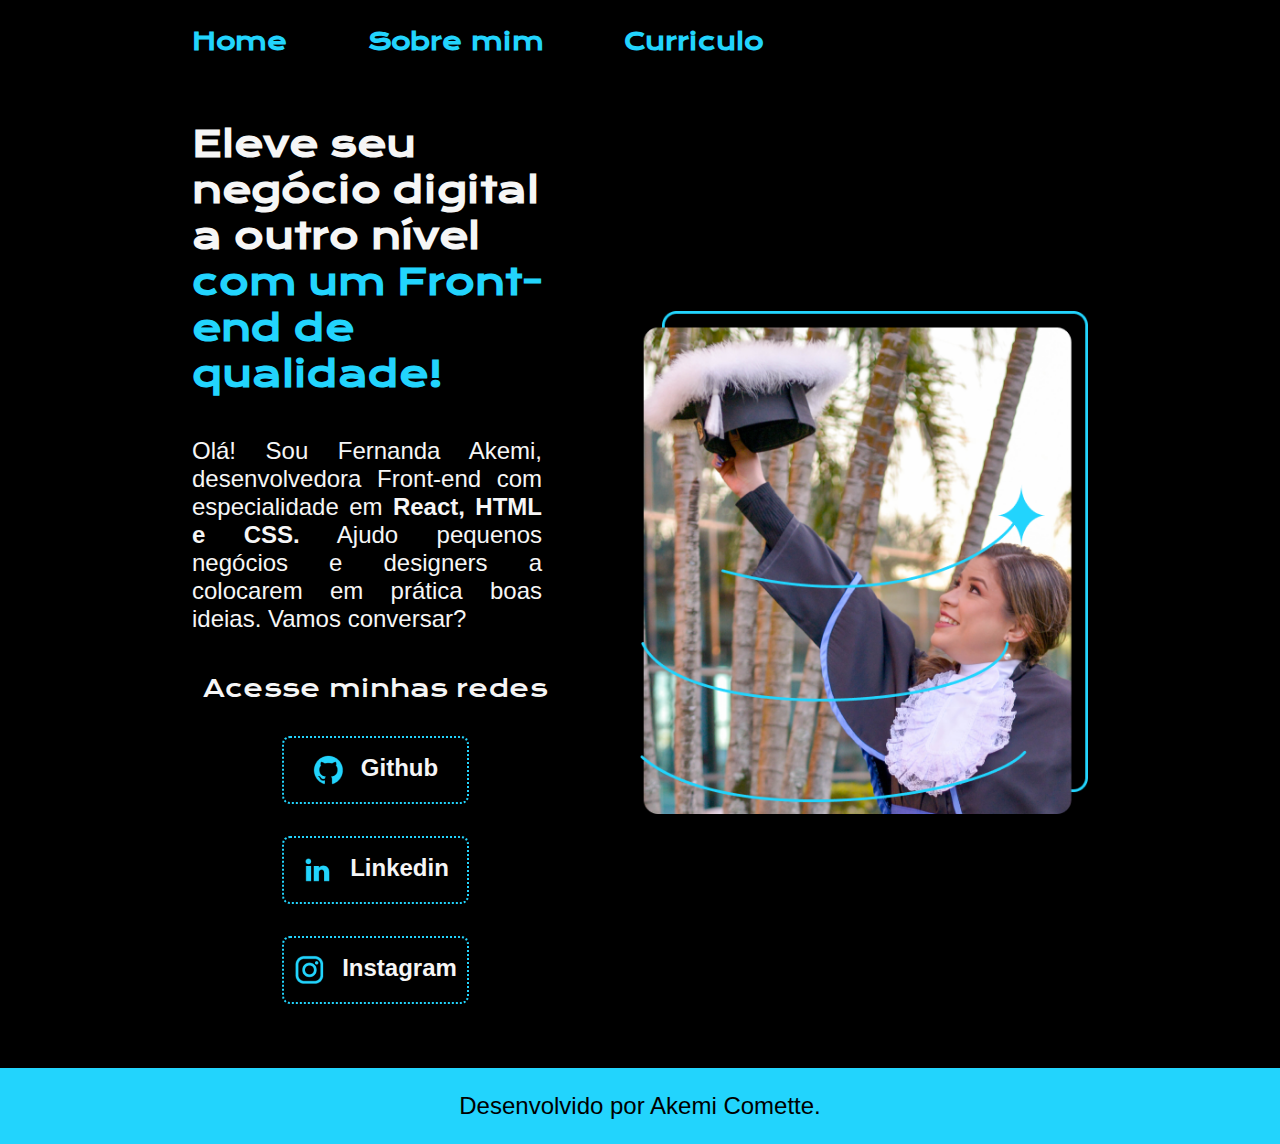
<file: index.html>
<!DOCTYPE html>
<html lang="pt-br">
<head>
    <meta charset="UTF-8">
    <meta http-equiv="X-UA-Compatible" content="IE=edge">
    <meta name="viewport" content="width=device-width, initial-scale=1.0">
    <title>Porfólio</title>
    <link rel="stylesheet" href="./styles/style.css">
</head>
<body>
    <header class="cabecalho">
        <nav class="cabecalho__menu">
            <a class="cabecalho__menu__link" href="index.html">Home</a>
            <a class="cabecalho__menu__link" href="about.html">Sobre mim</a>
            <a class="cabecalho__menu__link" href="curriculo.html">Curriculo</a>
        </nav>
    </header>
    <main class="apresentacao">
        <section class="apresentacao__conteudo">
            <h1 class="apresentacao__conteudo__titulo">Eleve seu negócio digital a outro nível <strong class="titulo-destaque">com um Front-end de qualidade!</strong></h1>
            <p class="apresentacao__conteudo__texto">Olá! Sou Fernanda Akemi, desenvolvedora Front-end com especialidade em <strong>React, HTML e CSS.</strong> Ajudo pequenos negócios e designers a colocarem em prática boas ideias. Vamos conversar?</p>
            <div class="apresentacao__links">
                <h2 class="apresentacao__links__subtitulo">Acesse minhas redes</h2>
                <a class="apresentacao__links__navegacao" href="https://github.com/akemicomette">
                    <img src="./assets/github.png">
                    Github
                </a>
                <a class="apresentacao__links__navegacao" href="https://linkedin.com/in/akemicomette">
                    <img src="./assets/linkedin.png">
                    Linkedin
                </a>
                <a class="apresentacao__links__navegacao" href="https://instagram.com/akemicomette">
                    <img src="./assets/instagram.png">
                    Instagram
                </a>                
            </div>
        </section>
        <img class="apresentacao__imagem" src="./assets/Imagem.png" alt="Foto da Fernanda Akemi comemorando">
    </main>
    <footer class="rodape">
        <p>Desenvolvido por Akemi Comette.</p>
    </footer>
</body>
</html>
</file>
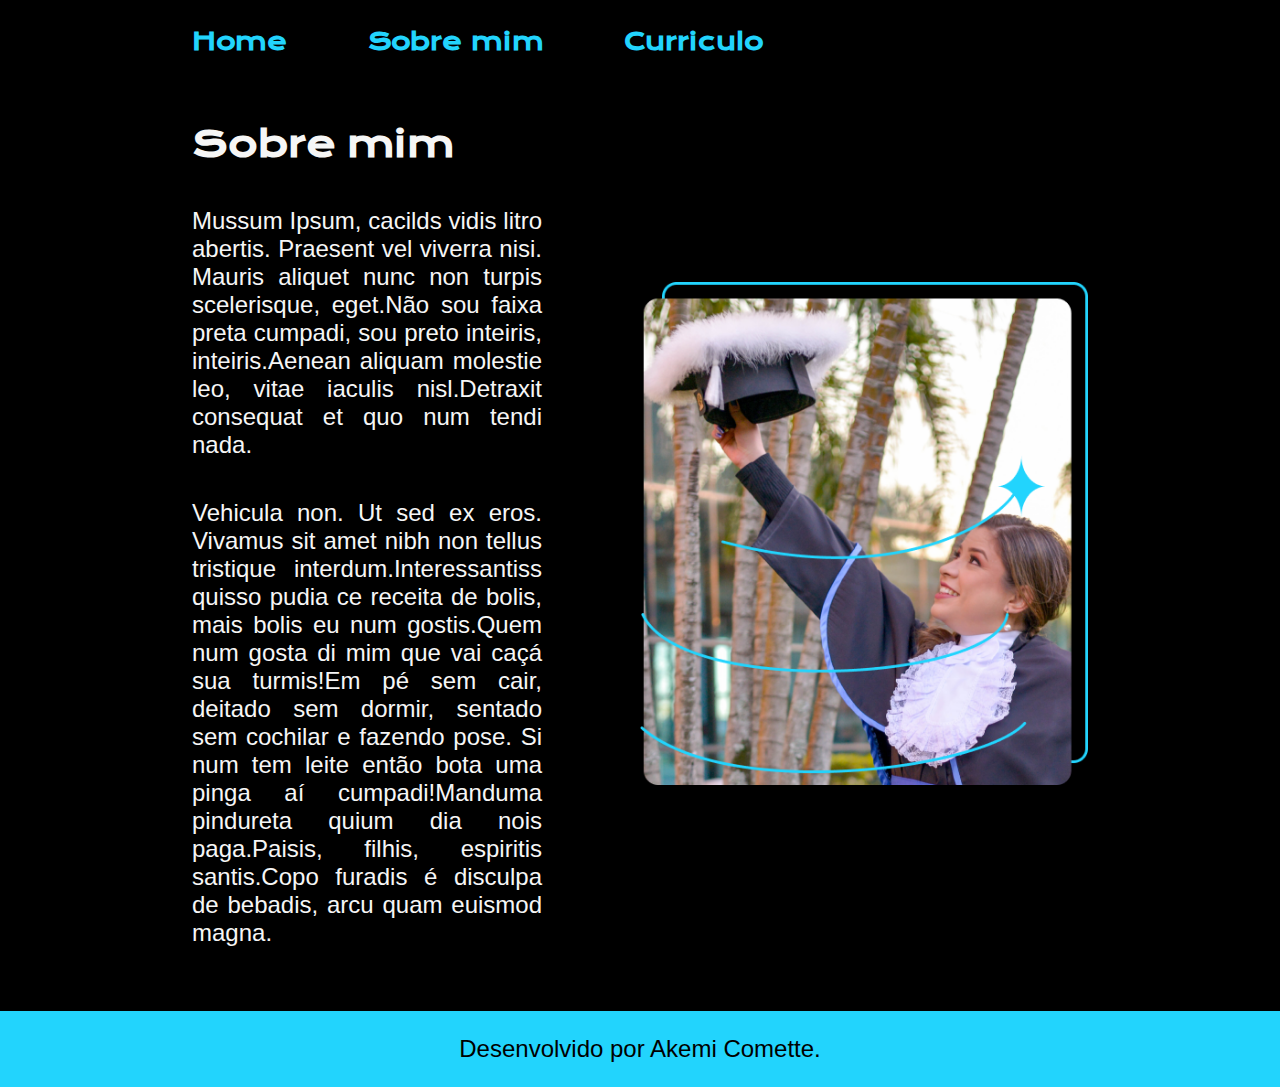
<file: about.html>
<!DOCTYPE html>
<html lang="pt-br">
<head>
    <meta charset="UTF-8">
    <meta http-equiv="X-UA-Compatible" content="IE=edge">
    <meta name="viewport" content="width=device-width, initial-scale=1.0">
    <title>Sobre mim</title>
    <link rel="stylesheet" href="./styles/style.css">
</head>
<body>
    <header class="cabecalho">
        <nav class="cabecalho__menu">
            <a class="cabecalho__menu__link" href="index.html">Home</a>
            <a class="cabecalho__menu__link" href="about.html">Sobre mim</a>
            <a class="cabecalho__menu__link" href="curriculo.html">Curriculo</a>
        </nav>
    </header>
    <main class="apresentacao">
        <section class="apresentacao__conteudo">
            <h1 class="apresentacao__conteudo__titulo">Sobre mim</h1>
            <p class="apresentacao__conteudo__texto">Mussum Ipsum, cacilds vidis litro abertis. Praesent vel viverra nisi. Mauris aliquet nunc non turpis scelerisque, eget.Não sou faixa preta cumpadi, sou preto inteiris, inteiris.Aenean aliquam molestie leo, vitae iaculis nisl.Detraxit consequat et quo num tendi nada.</p>
            <p class="apresentacao__conteudo__texto">Vehicula non. Ut sed ex eros. Vivamus sit amet nibh non tellus tristique interdum.Interessantiss quisso pudia ce receita de bolis, mais bolis eu num gostis.Quem num gosta di mim que vai caçá sua turmis!Em pé sem cair, deitado sem dormir, sentado sem cochilar e fazendo pose. Si num tem leite então bota uma pinga aí cumpadi!Manduma pindureta quium dia nois paga.Paisis, filhis, espiritis santis.Copo furadis é disculpa de bebadis, arcu quam euismod magna.</p>
        </section>
        <img class="apresentacao__imagem" src="./assets/Imagem.png" alt="Foto da Fernanda Akemi comemorando">
    </main>
    <footer class="rodape">
        <p>Desenvolvido por Akemi Comette.</p>
    </footer>
</body>
</html>
</file>
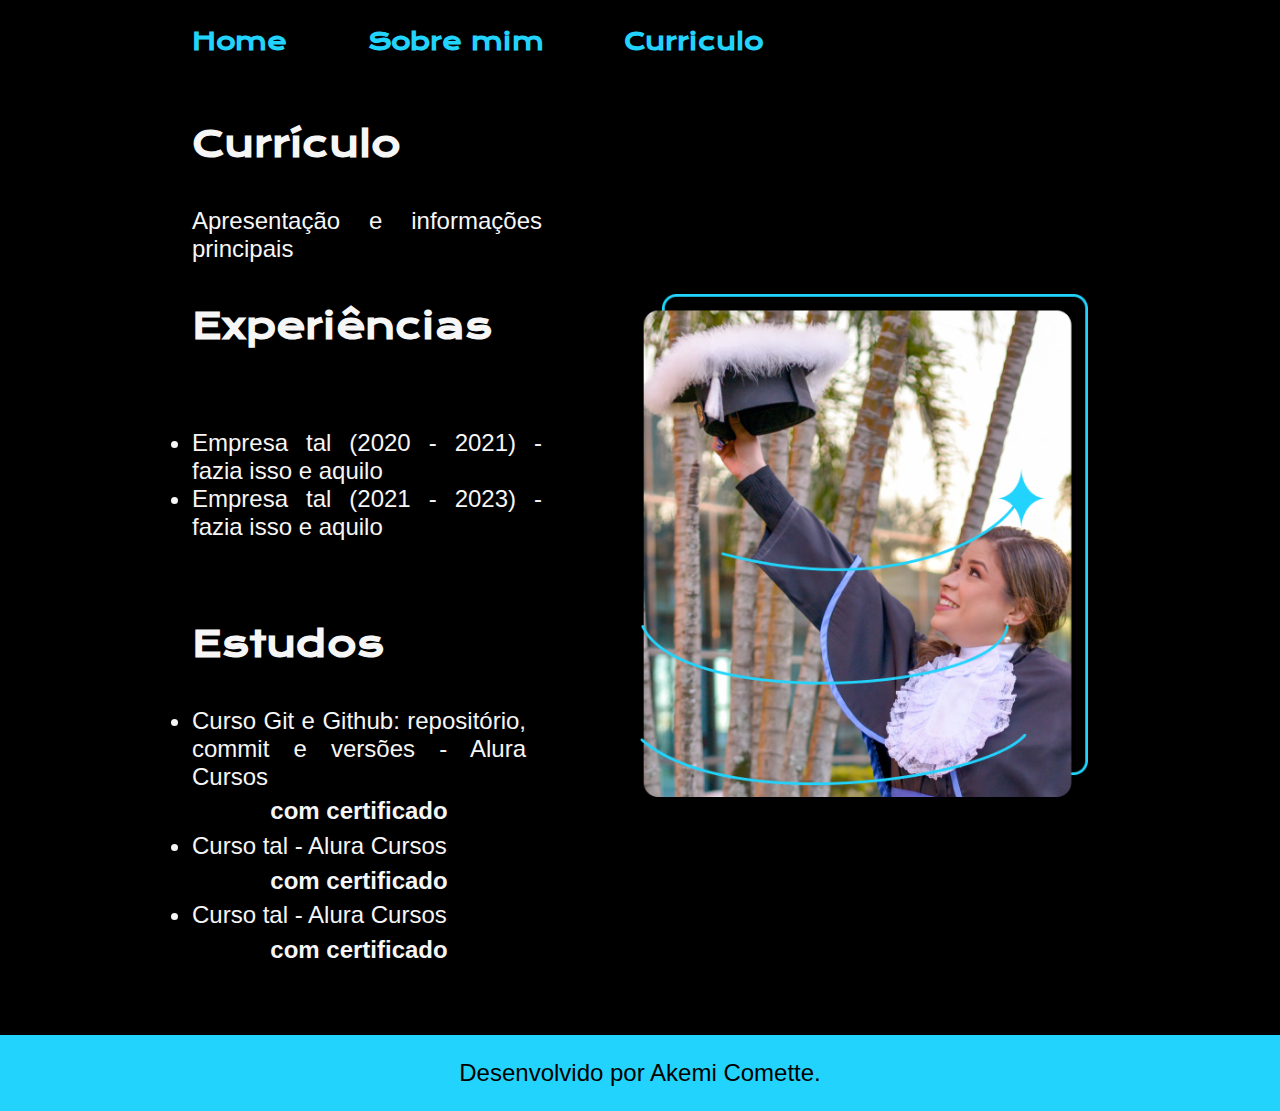
<file: curriculo.html>
<!DOCTYPE html>
<html lang="pt-br">
<head>
    <meta charset="UTF-8">
    <meta http-equiv="X-UA-Compatible" content="IE=edge">
    <meta name="viewport" content="width=device-width, initial-scale=1.0">
    <title>Curriculo</title>
    <link rel="stylesheet" href="./styles/style.css">
</head>
<body>
    <header class="cabecalho">
        <nav class="cabecalho__menu">
            <a class="cabecalho__menu__link" href="index.html">Home</a>
            <a class="cabecalho__menu__link" href="about.html">Sobre mim</a>
            <a class="cabecalho__menu__link" href="curriculo.html">Curriculo</a>
        </nav>
    </header>
   
    <main class="apresentacao">
        <section class="apresentacao__conteudo">
            <h1 class="apresentacao__conteudo__titulo">Currículo</h1>
            <p class="apresentacao__conteudo__texto">
                Apresentação e informações principais
            </p>
            <h2 class="apresentacao__conteudo__titulo">Experiências</h2>
            <p class="apresentacao__conteudo__texto">
            <ul class="apresentacao__conteudo__texto">
                <li> Empresa tal (2020 - 2021) - fazia isso e aquilo </li>
                <li> Empresa tal (2021 - 2023) - fazia isso e aquilo </li>
            </ul>
            </p>
            <h2 class="apresentacao__conteudo__titulo">Estudos</h2>
            <div class="apresentacao__conteudo__texto">
            <ul class="apresentacao__conteudo__texto">
                <li>Curso Git e Github: repositório, commit e versões - Alura Cursos <a class="curriculo__links__link" href="linkdocertificado">com certificado</a></li>
                <li>Curso tal - Alura Cursos <a class="curriculo__links__link" href="linkdocertificado">com certificado</a></li>
                <li>Curso tal - Alura Cursos <a class="curriculo__links__link" href="linkdocertificado">com certificado</a></li>
            </ul>
            </div>    
        </section>
        <img class="apresentacao__imagem" src="./assets/Imagem.png" alt="Foto da Fernanda comemorando">
    </main> 

    <footer class="rodape">
        <p>Desenvolvido por Akemi Comette.</p>
    </footer>
</body>
</html>
</file>
<file: styles/style.css>
@import url('https://fonts.googleapis.com/css2?family=Krona+One&family=Montserrat:wght@400;600&display=swap');

:root {
    --cor-primaria: #000000;
    --cor-secundaria: #F6F6F6;;
    --cor-terciaria: #22D4FD;
    --cor-hover: #272727;

    --fonte-primaria: 'Krona One', sans-serif;
    --fonte-secundaria: 'Monteserrat' , sans-serif;
}

*{
    margin: 0;
    padding: 0;
}

body {
    box-sizing: border-box;
    background-color: var(--cor-primaria);
    color: var(--cor-secundaria);
}

.cabecalho {
    padding: 2% 0% 0% 15%;
}

.cabecalho__menu {
    display: flex;
    gap: 80px;
}

.cabecalho__menu__link{
    font-family: var(--fonte-primaria);
    font-size: 1.5rem;
    font-weight: 600;
    color: var(--cor-terciaria);
    text-decoration: none;
}

.apresentacao {
    padding: 5% 15%;
    display: flex;
    align-items: center;
    justify-content: space-between;
    gap: 82px;
}

.apresentacao__conteudo{
    width: 50%;
    display: flex; 
    flex-direction: column;
    gap: 40px;
}

.apresentacao__conteudo__titulo{
    font-size: 2.25rem;
    font-family: var(--fonte-primaria);
}

.titulo-destaque {
    color: var(--cor-terciaria);
}

.apresentacao__conteudo__texto{
    text-decoration: none;
    text-align: justify;
    padding-right: 16px;
    font-size: 1.5rem;
    font-family: var(--fonte-secundaria);
    font-weight: 400;
}

.apresentacao__links{
    display: flex;
    flex-direction: column;
    align-items: center;
    justify-content: space-between;
    gap: 32px;
}

.apresentacao__links__subtitulo{
    font-family: var(--fonte-primaria);
    font-weight: 400;
    font-size: 1.5rem;
}

.apresentacao__links__navegacao {
    display: flex;
    justify-content: center;
    gap: 16px;
    border: 2px dotted var(--cor-terciaria);
    width: 50%;
    text-align: center;
    border-radius: 8px;
    font-size: 1.5rem;
    font-weight: 600;
    font-family: var(--fonte-secundaria);
    padding: 16px 0;
    text-decoration: none;
    color:var(--cor-secundaria);
}

.apresentacao__links__navegacao:hover{
    background-color: var(--cor-hover);
}


.curriculo__links__link{
    display: flex;
    justify-content: center;
    padding: 2%;
    font-size: 1.5rem;
    font-weight: 600;
    font-family: var(--fonte-secundaria);
    text-decoration: none;
    color: var(--cor-secundaria);

}

.apresentacao__imagem{
    width: 50%;
}
    
.rodape{
    color: var(--cor-primaria);
    background-color: var(--cor-terciaria);
    padding: 24px;
    text-align: center;
    font-size: 1.5rem;
    font-family: var(--fonte-secundaria);
    font-weight: 400;
}

@media (max-width: 1200px ) {
    .cabecalho {
        padding: 10%;
    }

    .cabecalho__menu {
        justify-content: center;
    }
    
    .apresentacao {
        flex-direction: column-reverse;
        padding: 5%;
    }

    .apresentacao__conteudo {
        width: auto;
    }
    
}
</file>
